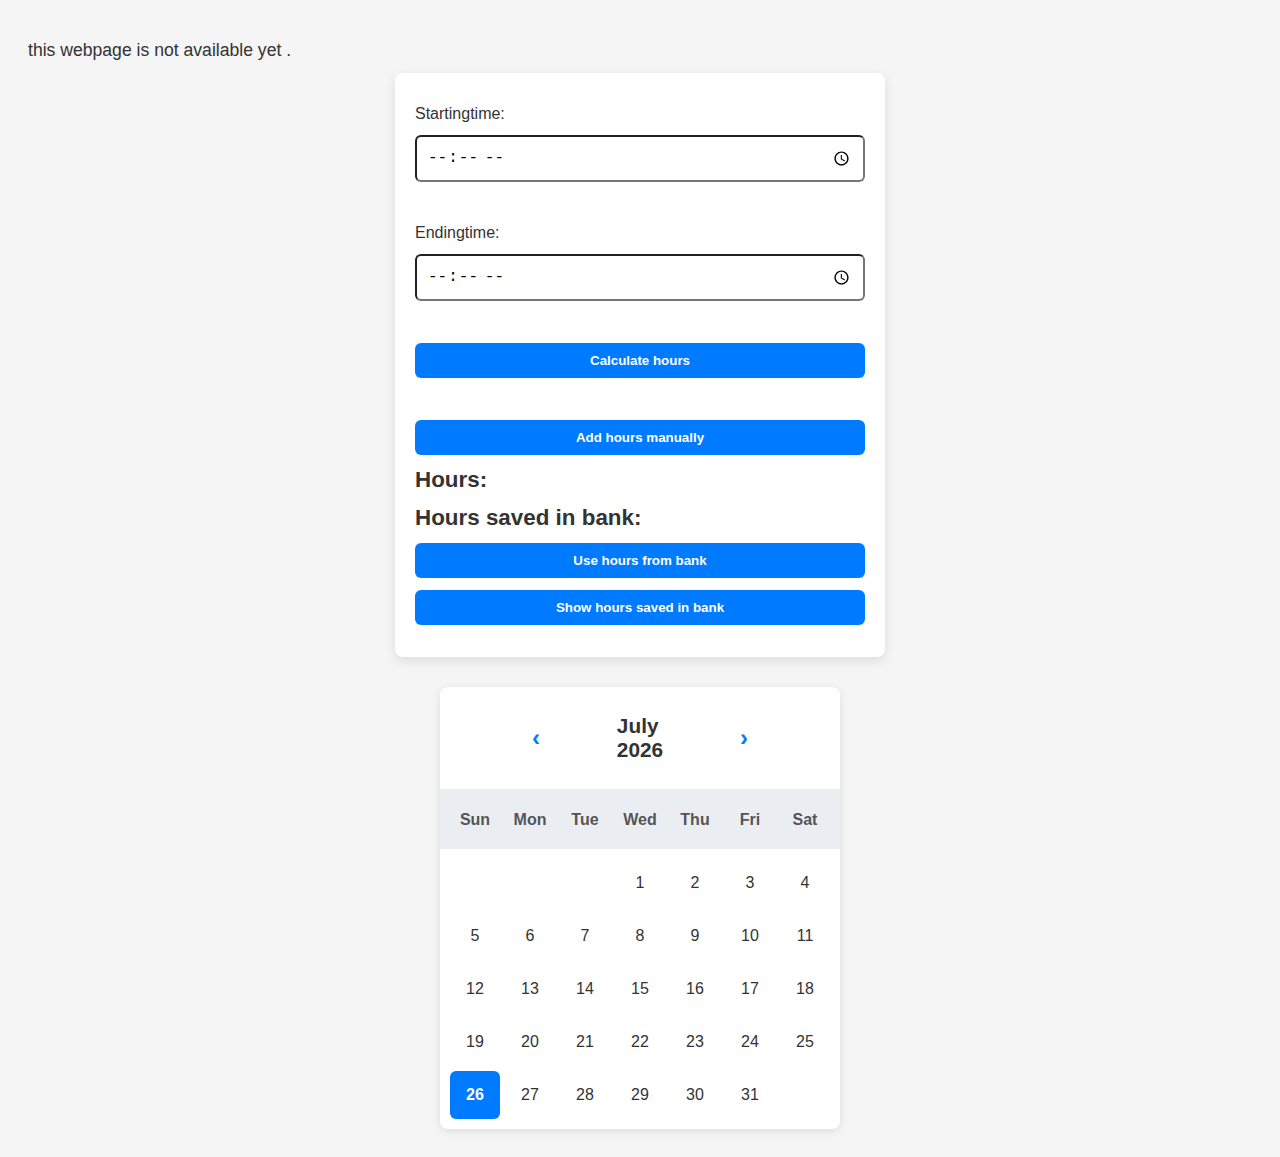
<file: index.html>
<!DOCTYPE html>
<html lang="en">
<link href="style.css" rel="stylesheet">
<meta charset="UTF-8">
    <head>
        <title>Example</title>
    </head>
    <body>
        <p> this webpage is not available yet .</p>
        <div class="container">
            <label for="startingtime">Startingtime:</label>
            <input type="time" id="startingtime"> <br>
            <label for="endingtime">Endingtime:</label>
            <input type="time" id="endingtime"> <br>
            <button onclick="calculateHours()">Calculate hours</button> <br>
            <button onclick="addManually()">Add hours manually</button>

            <h2>Hours:</h2>
            <p id="hours"></p>

            <h2> Hours saved in bank:</h2>
            <p id="bankHours"></p>

            <button onclick="useBankHours()">Use hours from bank</button>
            <button onclick="showSavedHours()">Show hours saved in bank</button>


        </div>
        <div class="calendar">
            <div class="calendar-header">
              <button id="prev-month">‹</button>
              <div id="month-year"></div>
              <button id="next-month">›</button>
            </div>
            <div class="calendar-body">
              <div class="calendar-weekdays">
                    <div>Sun</div>
                    <div>Mon</div>
                    <div>Tue</div>
                    <div>Wed</div>
                    <div>Thu</div>
                    <div>Fri</div>
                    <div>Sat</div>
              </div>
              <div class="calendar-dates">
                <!-- Dates will be populated here -->
              </div>
            </div>
          </div>
          <script src="functions.js"> </script>
    </body>
</html>
</file>
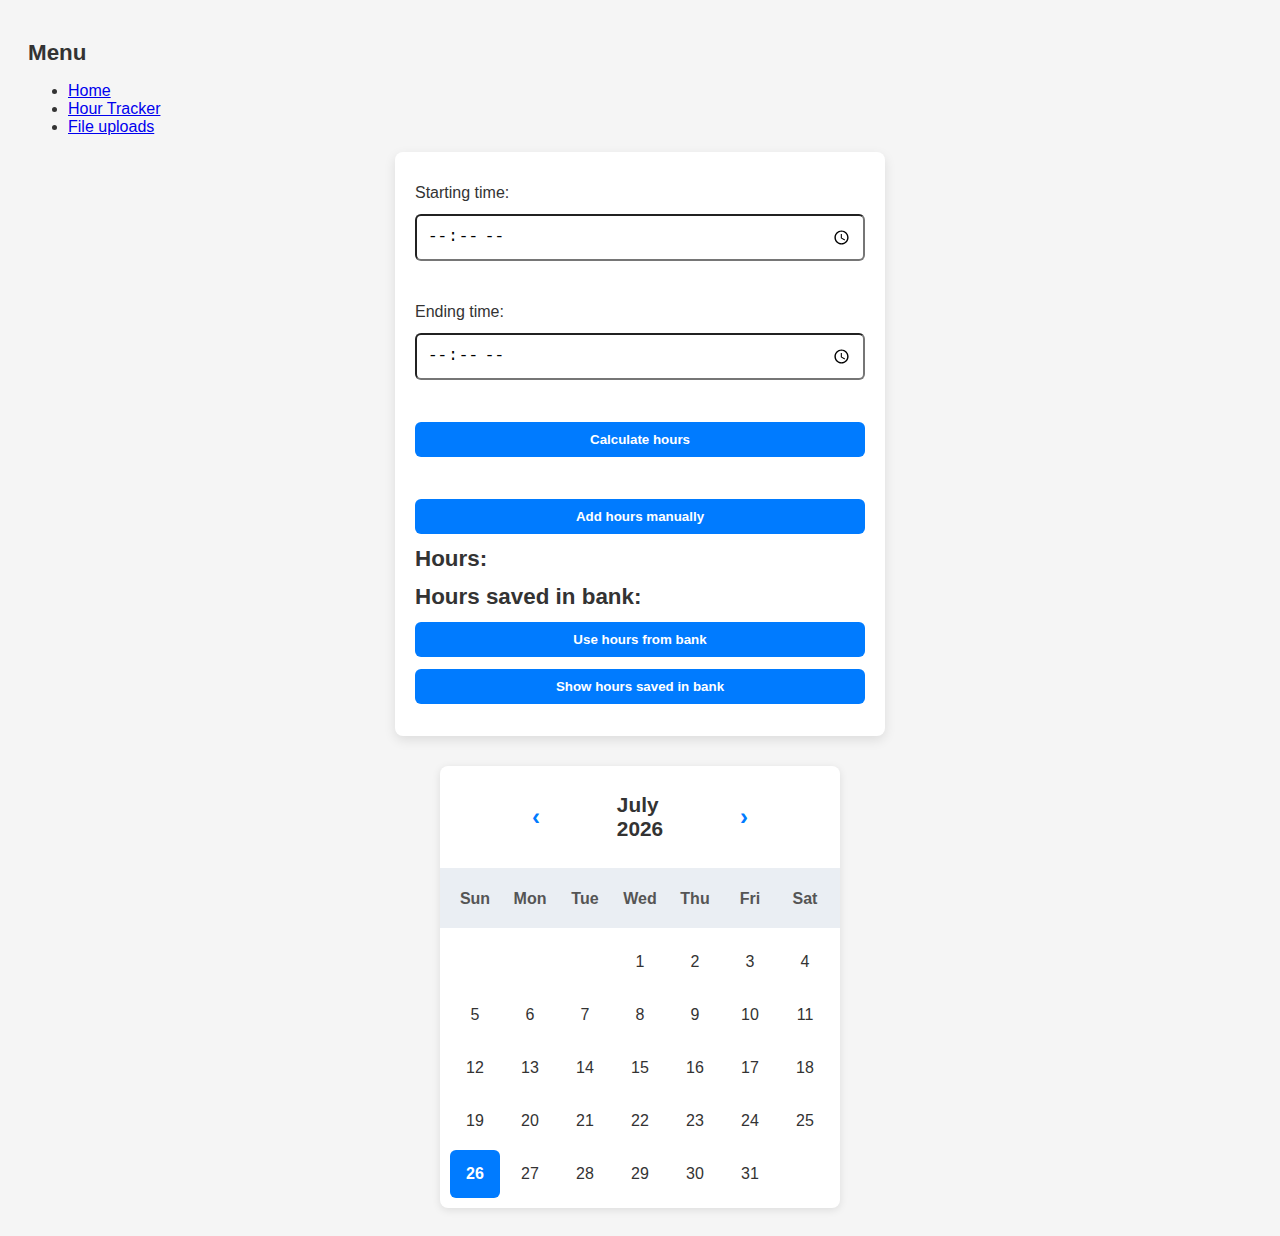
<file: calendar.html>
<!DOCTYPE html>
<html lang="en">
<head>
  <meta charset="UTF-8">
  <title>Work Hours Tracker</title>
  <link href="style.css" rel="stylesheet">
</head>
<body>
  <div class="layout">
    <!-- Sivupalkki -->
    <nav class="sidebar">
      <h2>Menu</h2>
      <ul>
        <li><a href="index.html">Home</a></li>
        <li><a href="calendar.html">Hour Tracker</a></li>
        <li><a href="uploads.html">File uploads</a></li>
      </ul>
    </nav>

    <!-- Pääsisältö -->
    <main class="main-content">
      <div class="container">
        <label for="startingtime">Starting time:</label>
        <input type="time" id="startingtime"> <br>
        <label for="endingtime">Ending time:</label>
        <input type="time" id="endingtime"> <br>
        <button onclick="calculateHours()">Calculate hours</button> <br>
        <button onclick="addManually()">Add hours manually</button>

        <h2>Hours:</h2>
        <p id="hours"></p>

        <h2>Hours saved in bank:</h2>
        <p id="bankHours"></p>

        <button onclick="useBankHours()">Use hours from bank</button>
        <button onclick="showSavedHours()">Show hours saved in bank</button>
      </div>

      <div class="calendar">
        <div class="calendar-header">
          <button id="prev-month">‹</button>
          <div id="month-year"></div>
          <button id="next-month">›</button>
        </div>
        <div class="calendar-body">
          <div class="calendar-weekdays">
            <div>Sun</div>
            <div>Mon</div>
            <div>Tue</div>
            <div>Wed</div>
            <div>Thu</div>
            <div>Fri</div>
            <div>Sat</div>
          </div>
          <div class="calendar-dates"></div>
        </div>
      </div>
    </main>
  </div>

  <script src="functions.js"></script>
</body>
</html>
</file>
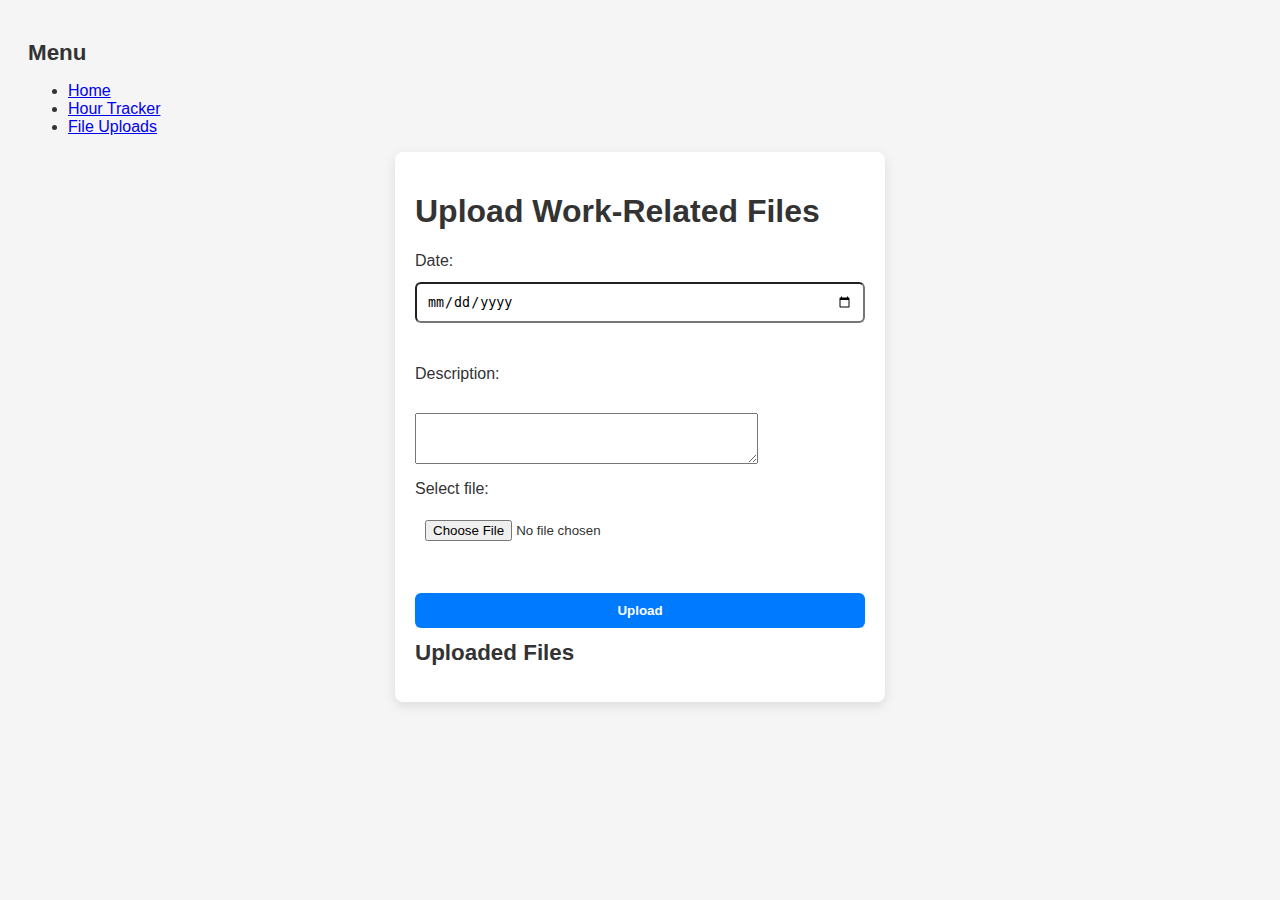
<file: uploads.html>
<!DOCTYPE html>
<html lang="en">
<head>
  <meta charset="UTF-8">
  <title>File Uploads - Work Hour Tracker</title>
  <link rel="stylesheet" href="style.css">
</head>
<body>
  <div class="layout">
    <nav class="sidebar">
      <h2>Menu</h2>
      <ul>
        <li><a href="index.html">Home</a></li>
        <li><a href="calendar.html">Hour Tracker</a></li>
        <li><a href="uploads.html">File Uploads</a></li>
      </ul>
    </nav>

    <main class="main-content">
      <div class="container">
        <h1>Upload Work-Related Files</h1>
        <form id="uploadForm">
          <label for="uploadDate">Date:</label>
          <input type="date" id="uploadDate" name="uploadDate" required><br>

          <label for="description">Description:</label><br>
          <textarea id="description" name="description" rows="3" cols="40" required></textarea><br>

          <label for="file">Select file:</label>
          <input type="file" id="file" name="file" required><br>

          <button type="submit">Upload</button>
        </form>

        <h2>Uploaded Files</h2>
        <ul id="fileList"></ul>
      </div>
    </main>
  </div>

  <script>
    const uploadForm = document.getElementById('uploadForm');
    const fileList = document.getElementById('fileList');

    // Lataa tallennetut tiedot localStoragesta
    const savedFiles = JSON.parse(localStorage.getItem('uploadedFiles') || '[]');
    savedFiles.forEach(displayFile);

    uploadForm.addEventListener('submit', function (e) {
      e.preventDefault();

      const date = document.getElementById('uploadDate').value;
      const desc = document.getElementById('description').value;
      const file = document.getElementById('file').files[0];

      if (!file) return;

      const reader = new FileReader();
      reader.onload = function () {
        const base64 = reader.result;

        const fileData = {
          name: file.name,
          type: file.type,
          date: date,
          description: desc,
          data: base64
        };

        savedFiles.push(fileData);
        localStorage.setItem('uploadedFiles', JSON.stringify(savedFiles));
        displayFile(fileData);
      };

      reader.readAsDataURL(file); // luo base64-esityksen
      uploadForm.reset();
    });

    function displayFile(fileData) {
      const listItem = document.createElement('li');
      listItem.innerHTML = `
        <strong>${fileData.date}</strong>: ${fileData.description} - 
        <a href="${fileData.data}" target="_blank">${fileData.name}</a> 
        (<a href="${fileData.data}" download="${fileData.name}">Download</a>)
      `;
      fileList.appendChild(listItem);
    }
  </script>
</body>
</html>
</file>
<file: style.css>
body {
    font-family: sans-serif;
    padding: 20px;
    background: #f5f5f5;
    color: #333;
}

.container {
    background: #fff;
    padding: 20px;
    max-width: 450px;
    margin: auto;
    border-radius: 8px;
    box-shadow: 0 4px 12px rgba(0, 0, 0, 0.1);
}

label, input, button, h2, p {
    margin: 12px 0;
    display: block;
}

input, button {
    width: 100%;
    padding: 10px;
    box-sizing: border-box;
    border-radius: 6px;
}

input[type="time"] {
    font-size: 1rem;
}

button {
    background: #007bff;
    color: #fff;
    border: none;
    cursor: pointer;
    font-weight: bold;
    transition: background-color 0.3s ease;
}

button:hover {
    background: #0056b3;
}

h2 {
    font-size: 1.4em;
    margin-bottom: 10px;
}

p {
    font-size: 1.1em;
}

.calendar {
    width: 100%;
    max-width: 400px; /* Kalenterin maksimi leveys */
    background-color: #fff;
    box-shadow: 0 2px 8px rgba(0, 0, 0, 0.1);
    border-radius: 8px;
    margin-top: 30px;
    margin-left: auto; /* Keskittää kalenterin */
    margin-right: auto; /* Keskittää kalenterin */
}

.calendar-header {
    display: flex;
    justify-content: space-between;
    align-items: center;
    padding: 15px;
    border-bottom: 2px solid #eaeef3;
}

.calendar-header button {
    background-color: transparent;
    border: none;
    font-size: 1.5em;
    cursor: pointer;
    color: #007bff;
    transition: color 0.3s ease;
}

.calendar-header button:hover {
    color: #0056b3;
}

#month-year {
    font-size: 1.3em;
    font-weight: bold;
    color: #333;
}

.calendar-weekdays, .calendar-dates {
    display: grid;
    grid-template-columns: repeat(7, 1fr);
    text-align: center;
    gap: 5px;
    padding: 10px;
}

.calendar-weekdays {
    background-color: #eaeef3;
}

.calendar-weekdays div {
    font-weight: bold;
    padding: 10px 0;
    color: #555;
}

.calendar-dates div {
    padding: 15px 0;
    border-radius: 6px;
    cursor: pointer;
    transition: background-color 0.2s, transform 0.2s;
}

.calendar-dates div:hover {
    background-color: #f1f1f1;
    transform: scale(1.1); /* Pieni zoom-efekti */
}

.blank {
    background-color: transparent;
}

.current-date {
    background-color: #007bff;
    color: #fff;
    font-weight: bold;
    border-radius: 50%;
    padding: 8px;
    transition: background-color 0.3s;
}

.current-date:hover {
    background-color: #0056b3;
}
</file>
